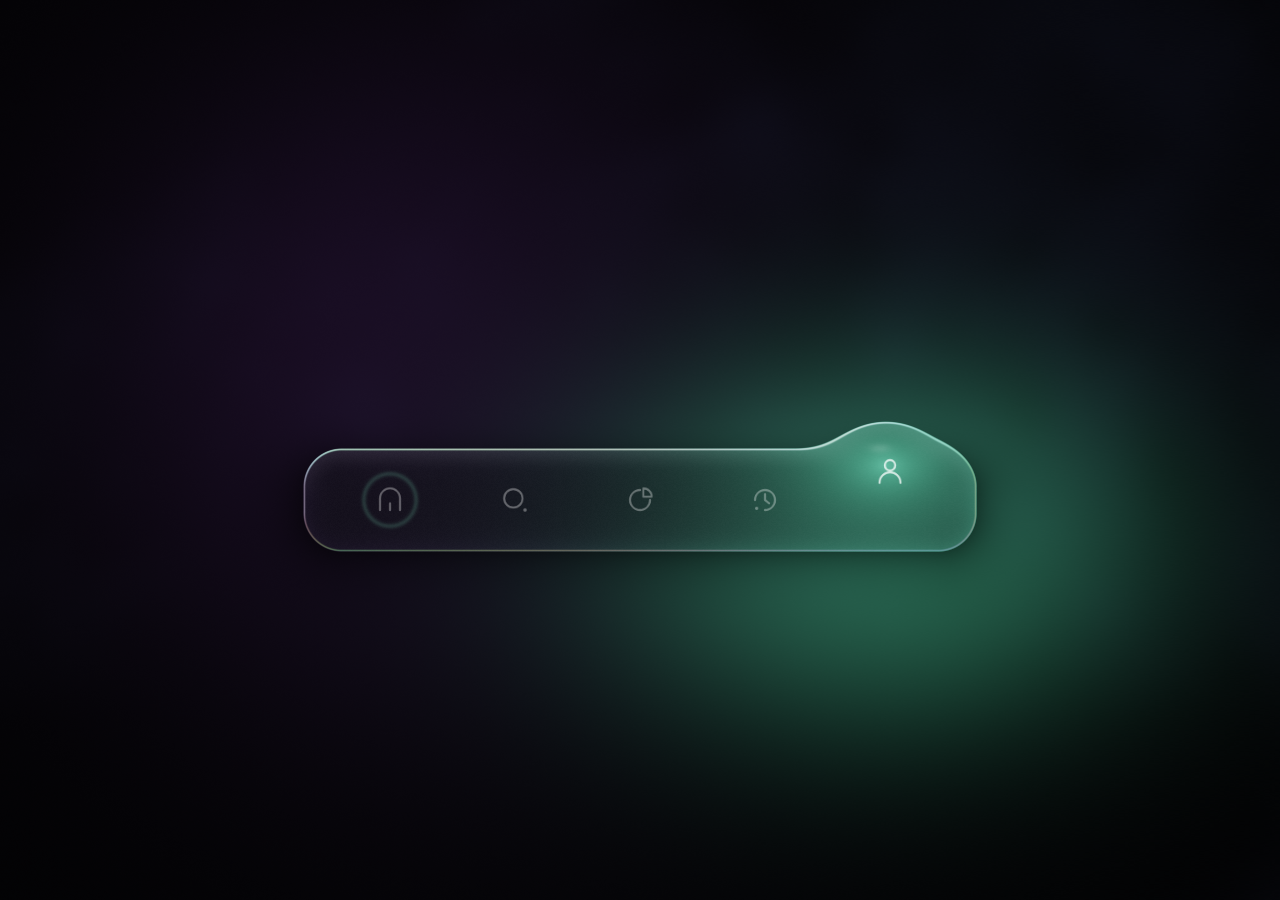
<file: public/assets/aistudio/Flow_Tab_Bar_2fcaa832.html>
<!doctype html>
<html lang="en">
<head>
<meta charset="utf-8">
<meta name="viewport" content="width=device-width, initial-scale=1, viewport-fit=cover">
<title>Flow Tab Bar — liquid glass navigation</title>
<meta name="description" content="A dark glass tab bar whose active tab is a bead of liquid glass.">
<style>
:root{--page:#040406;--ink:#fff;color-scheme:dark}
*,*::before,*::after{box-sizing:border-box;margin:0;padding:0}
html,body{height:100%;overflow:hidden;background:var(--page)}
body{position:fixed;inset:0;font-family:"Geist",system-ui,-apple-system,"Segoe UI",Roboto,sans-serif}
#gl{position:fixed;left:0;top:0;width:100vw;height:100vh}
#stage{position:absolute;left:50%;top:50%;width:1080px;height:1080px;transform:translate(-50%,-50%)}
.icon{position:absolute;left:0;top:0;width:44px;height:44px;color:var(--ink);will-change:transform,opacity}
.icon svg{width:44px;height:44px;fill:none;stroke:currentColor;stroke-width:2.4;stroke-linecap:round;stroke-linejoin:round}
.label{position:absolute;left:0;top:0;width:120px;text-align:center;font:500 14px "Geist",system-ui,sans-serif;color:var(--ink);will-change:transform,opacity,filter}
.tab{position:absolute;top:538px;width:150px;height:124px;border:0;border-radius:46px;background:transparent;color:transparent;cursor:pointer;outline:none;-webkit-tap-highlight-color:transparent}
.tab:focus-visible{box-shadow:inset 0 0 0 2px rgba(255,255,255,.35)}
</style>
</head>
<body>
<canvas id="gl" role="img" aria-label="A dark frosted-glass tab bar on a near-black page. The active tab is a bead of liquid glass that bulges above the bar with a coloured light inside it; between tabs the bead sinks into the bar, travels under the glass as a low wave and resurfaces at the next tab."></canvas>
<div id="stage"></div>
<script>
const TABS=["Home","Search","Insights","Activity","Profile"];
const XS=[240,390,540,690,840],BY=600,LOOP=8;
const d="pathLength=\"1\" class=\"d\"";
const ICONS=[
`<svg viewBox="0 0 44 44"><path d="M10 34V20a12 12 0 0 1 24 0v14" ${d}/><path d="M22 34v-8" ${d}/></svg>`,
`<svg viewBox="0 0 44 44"><circle cx="20" cy="20" r="11" ${d}/><circle cx="34" cy="34" r="2" fill="currentColor" stroke="none"/></svg>`,
`<svg viewBox="0 0 44 44"><path d="M22 10a12 12 0 1 0 12 12" ${d}/><path d="M26 8a10 10 0 0 1 10 10H26z" ${d}/></svg>`,
`<svg viewBox="0 0 44 44"><path d="M10 22a12 12 0 1 1 12 12" ${d}/><path d="M22 15v7l5 4" ${d}/><circle cx="12" cy="32" r="2" fill="currentColor" stroke="none"/></svg>`,
`<svg viewBox="0 0 44 44"><circle cx="22" cy="15" r="6" ${d}/><path d="M10 35a12 12 0 0 1 24 0" ${d}/></svg>`];
const stage=document.getElementById("stage"),canvas=document.getElementById("gl");
const labels=TABS.map(n=>{const e=document.createElement("div");e.className="label";e.setAttribute("aria-hidden","true");e.textContent=n;stage.append(e);return e});
const icons=ICONS.map(s=>{const e=document.createElement("div");e.className="icon";e.setAttribute("aria-hidden","true");e.innerHTML=s;stage.append(e);return e});
const nav=document.createElement("nav");nav.setAttribute("aria-label","Tabs");stage.append(nav);
const buttons=TABS.map((n,i)=>{const b=document.createElement("button");b.className="tab";b.type="button";b.style.left=(XS[i]-75)+"px";b.textContent=n;nav.append(b);return b});
const strokes=icons.map(el=>[...el.querySelectorAll(".d")]);

// ---- math + timeline
const clamp=(v,a=0,b=1)=>Math.min(b,Math.max(a,v)),lerp=(a,b,u)=>a+(b-a)*u;
const eOut=u=>1-Math.pow(1-clamp(u),5);
const eIO=u=>{u=clamp(u);return u<.5?4*u*u*u:1-Math.pow(-2*u+2,3)/2};
const ACC=[[.55,.4,1],[.2,.75,1],[1,.62,.2],[1,.32,.6],[.3,1,.7]];
const MOV=[{ts:.8,a:0,b:1,d:.7},{ts:2.3,a:1,b:3,d:.9},{ts:3.9,a:3,b:2,d:.7},{ts:5.3,a:2,b:4,d:.9},{ts:6.8,a:4,b:0,d:1}];
const moveLength=n=>n<=1?.7:n<=3?.9:1;
function state(t,moves=MOV){
 let x=XS[0],rise=1,sx=1,acc=ACC[0],tap=[0,-1],sw=0,cur=0,draw=1;
 for(const{ts,a,b,d}of moves){
  if(t<ts)break;
  const u=eIO((t-ts)/d),k=clamp((t-ts)/d);
  x=lerp(XS[a],XS[b],u);
  const dive=Math.sin(Math.PI*Math.min(1,k*1.08));
  rise=1-.9*Math.pow(dive,.7);
  if(k>=1)rise=1+.06*Math.exp(-(t-ts-d)*9)*Math.sin((t-ts-d)*22);
  sx=1+.55*Math.sin(Math.PI*k)*(Math.abs(b-a)>1?1.25:1);
  acc=ACC[a].map((v,i)=>lerp(v,ACC[b][i],u));
  tap=[XS[b],t-ts];
  sw=clamp((t-ts-d*.9)/.9);
  cur=b;
  draw=k<.5?1-eIO((k-.25)/.25):eOut((t-ts-d*.5)/.6);
 }
 return{x,rise,sx,acc,tap,sw,cur,draw};
}

// ---- shader (verbatim)
const VS=`#version 300 es
in vec2 a;void main(){gl_Position=vec4(a,0.,1.);}`;
const FS=`#version 300 es
precision highp float;
uniform vec2 uRes;uniform float uDpr,uT;uniform vec3 uView,uB,uAcc,uTap;uniform float uSw;
out vec4 o;
const float TAU=6.2831853;
float sq(float x){return x*x;}
float h21(vec2 p){p=fract(p*vec2(123.34,456.21));p+=dot(p,p+45.32);return fract(p.x*p.y);}
float noise(vec2 p){vec2 i=floor(p),f=fract(p);f=f*f*(3.-2.*f);return mix(mix(h21(i),h21(i+vec2(1,0)),f.x),mix(h21(i+vec2(0,1)),h21(i+1.),f.x),f.y);}
float fbm(vec2 p){float s=0.,a=.5;for(int i=0;i<4;i++){s+=a*noise(p);p=mat2(1.6,1.2,-1.2,1.6)*p+7.1;a*=.5;}return s;}
float sdBox(vec2 p,vec2 b,float r){vec2 q=abs(p)-b+r;return length(max(q,0.))+min(max(q.x,q.y),0.)-r;}
float smin(float a,float b,float k){float h=clamp(.5+.5*(b-a)/k,0.,1.);return mix(b,a,h)-k*h*(1.-h);}
vec2 bead(){return vec2(uB.x,572.-uB.y*46.);}
float shape(vec2 p){
 float bar=sdBox(p-vec2(540.,600.),vec2(404.,62.),46.);
 vec2 q=p-bead();float sx=uB.z;q.x/=sx;q.y*=mix(1.,sx,.35);
 float bd=(length(q)-46.)*min(1.,1./mix(1.,sx,.35));
 return smin(bar,bd,38.);}
vec3 bg(vec2 p){
 float ph=TAU*uT/8.;
 vec3 c=vec3(.012,.012,.018);
 vec2 u=p/1080.;
 float n=fbm(u*2.2+vec2(cos(ph),sin(ph))*.18);
 c+=vec3(.05,.06,.11)*smoothstep(.35,.85,n)*.7;
 vec2 d=p-vec2(uB.x,650.);
 c+=uAcc*exp(-dot(d*vec2(1.,1.5),d*vec2(1.,1.5))/(2.*230.*230.))*.42;
 vec2 d2=p-vec2(1080.-uB.x,430.);
 c+=uAcc.zxy*exp(-dot(d2,d2)/(2.*300.*300.))*.1;
 return c;}
void main(){
 vec2 p=(vec2(gl_FragCoord.x,uRes.y-gl_FragCoord.y)/uDpr-uView.xy)/uView.z+vec2(540.);
 float d=shape(p);float e=1.5;
 vec2 g=vec2(shape(p+vec2(e,0.))-d,shape(p+vec2(0.,e))-d)/e;
 float inM=smoothstep(.8,-.8,d);
 vec3 col=bg(p);
 col*=1.-.5*exp(-max(d,0.)/34.)*(1.-inM)*smoothstep(520.,640.,p.y+40.);
 if(inM>0.){
  float edge=exp(d/15.);
  vec2 off=-g*edge*46.;
  vec3 fr=vec3(0.);
  for(int i=0;i<4;i++){float an=float(i)*1.5708+.6;fr+=bg(p+off+vec2(cos(an),sin(an))*40.);}
  fr*=.25;
  vec3 glass=fr*.5+vec3(.03,.03,.04);
  glass+=fr*edge*.4;
  // light source living inside the glass, travelling with the active tab
  vec2 b=bead();vec2 q=p-vec2(b.x,b.y+10.);
  float l=length(q*vec2(1./uB.z,1.15));
  glass+=uAcc*(exp(-l/78.)*.5+exp(-l/26.)*.55*uB.y)+vec3(1.)*exp(-l/12.)*.12*uB.y;
  // tap ripple
  float r=length(p-vec2(uTap.x,600.));
  glass+=(uAcc*.6+.2)*exp(-sq((r-20.-uTap.y*90.)/3.))*max(0.,1.-uTap.y/.45)*.22*step(0.,uTap.y);
  // rim
  float rim=exp(-sq((d+1.3)/1.1));
  float lit=.2+.8*pow(clamp(dot(normalize(g+1e-4),normalize(vec2(-.35,-.94))),0.,1.),1.4);
  glass+=(vec3(1.)*.55+uAcc*.35)*rim*lit;
  float ang=atan(g.y,g.x);
  glass+=(.5+.5*cos(ang*2.+p.x*.006+vec3(0.,2.1,4.2)))*rim*.16;
  // one soft light sweep across the glass after each landing
  float sx=136.+808.*uSw+(p.y-600.)*.7;
  glass+=vec3(1.)*exp(-sq((p.x-sx)/46.))*sin(3.14159*uSw)*.06;
  glass+=vec3(1.)*.05*smoothstep(-30.,-4.,d)*clamp((600.-p.y)/62.,0.,1.);
  // small specular on the bead cap
  vec2 s=p-(b+vec2(-14.,-20.)*uB.y);
  glass+=vec3(1.)*exp(-dot(s*vec2(.6,1.4),s*vec2(.6,1.4))/60.)*.22*uB.y;
  glass+=(h21(p)-.5)*.012;
  col=mix(col,glass,inM);
 }
 col*=1.-.35*smoothstep(420.,900.,length(p-vec2(540.)));
 col=1.-exp(-col*1.25);
 col+=(h21(p+fract(uT*7.))-.5)/255.;
 o=vec4(col,1.);}`;

// ---- scene
const gl=canvas.getContext("webgl2",{antialias:false,preserveDrawingBuffer:true});
let layout=()=>{},draw=()=>{};
if(!gl){console.error("WebGL2 isn't available here.")}
else{
 const DPR=Math.min(2,devicePixelRatio||1);let VW=1080,VH=1080,VSC=1;
 const sh=(t,s)=>{const x=gl.createShader(t);gl.shaderSource(x,s);gl.compileShader(x);if(!gl.getShaderParameter(x,gl.COMPILE_STATUS))console.error(gl.getShaderInfoLog(x));return x};
 const pr=gl.createProgram();gl.attachShader(pr,sh(gl.VERTEX_SHADER,VS));gl.attachShader(pr,sh(gl.FRAGMENT_SHADER,FS));gl.linkProgram(pr);gl.useProgram(pr);
 gl.bindBuffer(gl.ARRAY_BUFFER,gl.createBuffer());
 gl.bufferData(gl.ARRAY_BUFFER,new Float32Array([-1,-1,3,-1,-1,3]),gl.STATIC_DRAW);
 const al=gl.getAttribLocation(pr,"a");gl.enableVertexAttribArray(al);gl.vertexAttribPointer(al,2,gl.FLOAT,false,0,0);
 const U={};["uRes","uDpr","uT","uView","uB","uAcc","uTap","uSw"].forEach(n=>U[n]=gl.getUniformLocation(pr,n));
 layout=(w,h,k)=>{VW=w;VH=h;VSC=k;canvas.width=Math.round(VW*DPR);canvas.height=Math.round(VH*DPR)};
 draw=(s,t)=>{
  gl.viewport(0,0,canvas.width,canvas.height);
  gl.uniform2f(U.uRes,canvas.width,canvas.height);gl.uniform1f(U.uDpr,DPR);gl.uniform1f(U.uT,t);
  gl.uniform3f(U.uView,VW/2,VH/2,VSC);gl.uniform3f(U.uB,s.x,s.rise,s.sx);gl.uniform3fv(U.uAcc,s.acc);
  gl.uniform3f(U.uTap,s.tap[0],s.tap[1],0);gl.uniform1f(U.uSw,s.sw);
  gl.drawArrays(gl.TRIANGLES,0,3);
  icons.forEach((el,i)=>{
   const w=Math.pow(clamp(1-Math.abs(s.x-XS[i])/96),1.5),a=w*clamp(s.rise);
   el.style.transform=`translate(${XS[i]-22}px,${BY-22-72*a}px) scale(${1+.1*a})`;
   el.style.opacity=String(lerp(.34,1,clamp(a*1.3)));
   const dr=i===s.cur?s.draw:1;
   strokes[i].forEach(q=>q.style.strokeDashoffset=String(1-dr));
   const lb=labels[i],la=Math.pow(clamp((a-.55)/.45),1.5);
   lb.style.opacity=String(la*.9);
   lb.style.transform=`translate(${XS[i]-60}px,${BY-4+10*(1-la)}px)`;
   lb.style.filter=`blur(${(1-la)*5}px)`;
  });
 };
}

// ---- fit + engine
const fitScale=(w,h)=>Math.min(w/880,h/1080);
const onResize=()=>{const w=innerWidth,h=innerHeight,k=fitScale(w,h);stage.style.transform=`translate(-50%,-50%) scale(${k})`;layout(w,h,k)};
onResize();addEventListener("resize",onResize);

const wrap=t=>((t%LOOP)+LOOP)%LOOP;
const still=t=>{const u=wrap(t);draw(state(u),u)};
window.__render=still;window.__LOOP=LOOP;
if(new URLSearchParams(location.search).has("rec")){requestAnimationFrame(()=>still(0))}
else{
 const reduce=matchMedia("(prefers-reduced-motion: reduce)").matches;
 let live=false,moves=[],cur=0,pending=null,shown=-1;
 const t0=performance.now()/1000;
 const active=i=>{if(i!==shown){shown=i;buttons.forEach((b,j)=>j===i?b.setAttribute("aria-current","page"):b.removeAttribute("aria-current"))}};
 const frame=()=>{
  const now=performance.now()/1000,t=wrap(now-t0);
  if(!live){const s=state(t);draw(s,t);active(s.cur)}
  else{
   const tl=now-t0,last=moves[0];
   if(pending!==null&&(!last||tl>=last.ts+last.d)){
    if(pending!==cur){moves=[{ts:tl,a:cur,b:pending,d:moveLength(Math.abs(pending-cur))}];cur=pending}
    pending=null;
   }
   draw(state(tl,moves),t);active(cur);
  }
  requestAnimationFrame(frame);
 };
 const settle=i=>{cur=i;draw(state(1000,[{ts:0,a:i,b:i,d:1}]),0);active(i)};
 const onClick=i=>{
  if(reduce)return settle(i);
  if(!live){
   live=true;
   const tl=performance.now()/1000-t0,td=wrap(tl);
   const m=[...MOV].reverse().find(q=>q.ts<=td);
   moves=m?[{...m,ts:tl-(td-m.ts)}]:[];cur=m?m.b:0;
  }
  pending=i;
 };
 buttons.forEach((b,i)=>b.addEventListener("click",()=>onClick(i)));
 if(reduce)settle(0);else requestAnimationFrame(frame);
}
</script>
</body>
</html>
</file>
